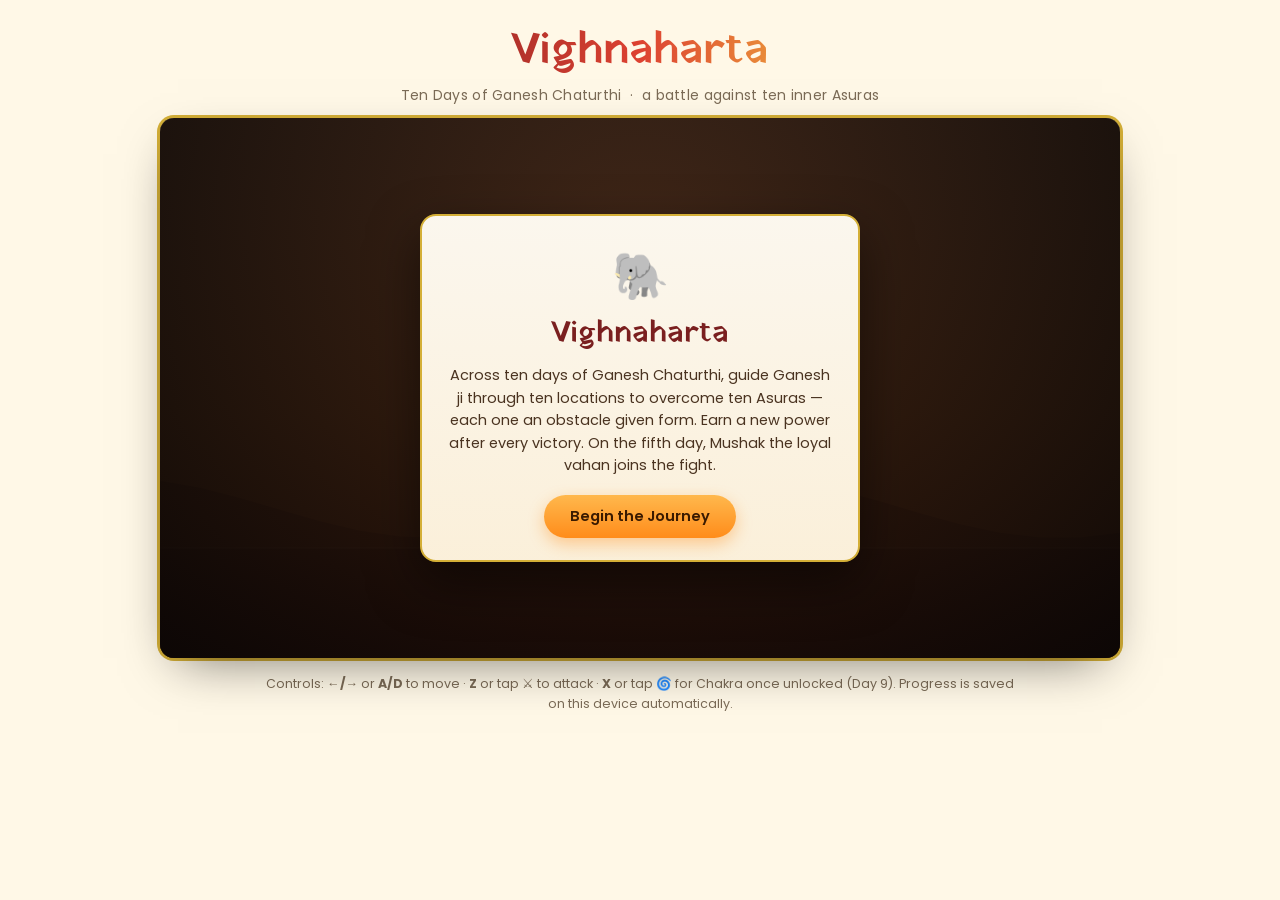
<file: index.html>
<!DOCTYPE html>
<html lang="en">
<head>
<meta charset="UTF-8">
<meta name="viewport" content="width=device-width, initial-scale=1, viewport-fit=cover">
<title>Vighnaharta — The Ten Days</title>
<link rel="preconnect" href="https://fonts.googleapis.com">
<link rel="preconnect" href="https://fonts.gstatic.com" crossorigin>
<link href="https://fonts.googleapis.com/css2?family=Yatra+One&family=Poppins:wght@400;500;600;700&display=swap" rel="stylesheet">
<style>
  :root{
    --cream:#FFF8E7;
    --ink:#2A1810;
    --saffron:#FF9933;
    --gold:#D4AF37;
    --maroon:#7A1F1F;
    --card:#FFFBF2;
    --card-border:#E8D9B5;
    --muted:#7A6A55;
    --accent:#C0392B;
    --bg-page:var(--cream);
    --hud-bg: rgba(42,24,16,0.55);
  }
  :root:not([data-theme="light"]) { }
  @media (prefers-color-scheme: dark){
    :root:not([data-theme="light"]){
      --bg-page:#150A24;
      --ink:#F4E9D8;
      --card:#241333;
      --card-border:#4A2F63;
      --muted:#C8B8DE;
      --hud-bg: rgba(10,4,20,0.6);
    }
  }
  :root[data-theme="dark"]{
    --bg-page:#150A24;
    --ink:#F4E9D8;
    --card:#241333;
    --card-border:#4A2F63;
    --muted:#C8B8DE;
    --hud-bg: rgba(10,4,20,0.6);
  }
  *{box-sizing:border-box;}
  html,body{margin:0;padding:0;}
  body{
    background:var(--bg-page);
    color:var(--ink);
    font-family:'Poppins',sans-serif;
    min-height:100vh;
    display:flex;
    flex-direction:column;
    align-items:center;
    padding:18px 12px 28px;
  }
  h1,h2,.display{font-family:'Yatra One',cursive; font-weight:400;}
  .titlebar{
    text-align:center;
    margin-bottom:12px;
  }
  .titlebar h1{
    font-size:clamp(28px,5vw,44px);
    margin:0 0 2px;
    color:var(--maroon);
    background: linear-gradient(90deg, var(--maroon), var(--accent), var(--gold));
    -webkit-background-clip:text;
    background-clip:text;
    -webkit-text-fill-color:transparent;
  }
  :root:not([data-theme="light"]) .titlebar h1{
    filter: brightness(1.15);
  }
  .titlebar p{margin:0; color:var(--muted); font-size:14px; letter-spacing:.02em;}

  #game-wrap{
    position:relative;
    width:100%;
    max-width:960px;
    aspect-ratio: 16/9;
    background:#000;
    border-radius:14px;
    overflow:hidden;
    box-shadow: 0 18px 50px -18px rgba(0,0,0,0.55), 0 0 0 3px var(--gold);
  }
  canvas{
    position:absolute; inset:0;
    width:100%; height:100%;
    display:block;
  }

  /* ---------- HUD ---------- */
  #hud{
    position:absolute; top:0; left:0; right:0;
    display:none;
    padding:10px 12px;
    gap:10px;
    background:linear-gradient(to bottom, var(--hud-bg), transparent);
    pointer-events:none;
    font-size:12px;
    color:#fff;
  }
  #hud.show{display:flex; flex-direction:column;}
  .hud-top{display:flex; justify-content:space-between; align-items:center; gap:10px;}
  .day-badge{
    font-family:'Yatra One',cursive;
    background:rgba(255,153,51,0.9);
    color:#3a1a00;
    padding:3px 12px;
    border-radius:999px;
    font-size:15px;
    white-space:nowrap;
  }
  .bars{display:flex; flex-direction:column; gap:5px; margin-top:6px;}
  .bar-row{display:flex; align-items:center; gap:6px;}
  .bar-label{width:64px; font-weight:600; font-size:11px; text-shadow:0 1px 2px #000;}
  .bar-track{flex:1; height:9px; border-radius:5px; background:rgba(255,255,255,0.18); overflow:hidden; border:1px solid rgba(255,255,255,0.25);}
  .bar-fill{height:100%; border-radius:5px; transition:width .18s ease;}
  .fill-player{background:linear-gradient(90deg,#5FD068,#2E8B47);}
  .fill-enemy{background:linear-gradient(90deg,#E74C3C,#8E1D1D);}
  #powers-row{display:flex; gap:5px; margin-top:6px; flex-wrap:wrap;}
  .power-chip{
    background:rgba(255,255,255,0.15);
    border:1px solid rgba(255,255,255,0.3);
    border-radius:999px;
    padding:2px 8px;
    font-size:10px;
  }
  #top-right-btns{display:flex; gap:6px; pointer-events:all;}
  .icon-btn{
    background:rgba(0,0,0,0.4);
    border:1px solid rgba(255,255,255,0.3);
    color:#fff;
    width:30px;height:30px;
    border-radius:50%;
    cursor:pointer;
    font-size:14px;
    display:flex; align-items:center; justify-content:center;
  }
  .icon-btn:hover{background:rgba(0,0,0,0.6);}

  /* ---------- touch controls ---------- */
  #touch-controls{
    position:absolute; bottom:10px; left:0; right:0;
    display:none;
    justify-content:space-between;
    padding:0 12px;
    pointer-events:none;
  }
  #touch-controls.show{display:flex;}
  .tc-group{display:flex; gap:8px; pointer-events:all;}
  .tc-btn{
    width:52px; height:52px;
    border-radius:50%;
    border:2px solid rgba(255,255,255,0.55);
    background:rgba(20,10,5,0.55);
    color:#fff;
    font-size:20px;
    display:flex; align-items:center; justify-content:center;
    user-select:none;
    touch-action:manipulation;
  }
  .tc-btn:active{background:rgba(255,153,51,0.7);}
  .tc-btn.disabled{opacity:.3; pointer-events:none;}

  /* ---------- overlays ---------- */
  .overlay{
    position:absolute; inset:0;
    display:none;
    align-items:center; justify-content:center;
    background:radial-gradient(circle at 50% 30%, rgba(40,15,10,0.88), rgba(10,5,5,0.96));
    padding:22px;
    text-align:center;
  }
  .overlay.show{display:flex;}
  .card{
    max-width:520px;
    width:100%;
    background:linear-gradient(180deg, rgba(255,251,242,0.98), rgba(255,244,222,0.98));
    color:#3a2210;
    border-radius:16px;
    padding:26px 24px 22px;
    border:2px solid var(--gold);
    box-shadow:0 20px 50px rgba(0,0,0,0.5);
  }
  .card .eyebrow{font-size:12px; letter-spacing:.08em; color:var(--accent); font-weight:600; margin-bottom:4px;}
  .card h2{font-size:clamp(22px,4vw,30px); margin:0 0 8px; color:var(--maroon);}
  .card .power-icon{font-size:40px; margin:6px 0;}
  .card p{font-size:14.5px; line-height:1.55; color:#4a3320; margin:8px 0 18px;}
  .card button{
    font-family:'Poppins',sans-serif;
    font-weight:600;
    font-size:14.5px;
    background:linear-gradient(180deg,#FFB84D,#FF8C1A);
    color:#3a1a00;
    border:none;
    padding:11px 26px;
    border-radius:999px;
    cursor:pointer;
    box-shadow:0 6px 16px rgba(255,140,26,0.4);
  }
  .card button:hover{filter:brightness(1.06);}
  .card button.secondary{
    background:transparent;
    color:var(--maroon);
    border:1.5px solid var(--maroon);
    box-shadow:none;
    margin-left:8px;
  }
  #overlay-menu .card{max-width:440px;}
  #overlay-menu .logo{font-size:46px;}

  /* ---------- finale ---------- */
  #overlay-finale{
    background:radial-gradient(ellipse at 50% 40%, #2b0f45 0%, #0d0620 70%);
  }
  #finale-canvas{position:absolute; inset:0; width:100%; height:100%;}
  .finale-content{position:relative; z-index:2;}
  .finale-content h2{
    font-family:'Yatra One',cursive;
    font-size:clamp(38px,9vw,74px);
    margin:0;
    color:#FFD873;
    text-shadow:0 0 18px rgba(255,190,60,0.75), 0 0 40px rgba(255,140,0,0.5);
    letter-spacing:.02em;
  }
  .finale-content .sub{
    font-size:clamp(14px,2.6vw,19px);
    color:#F4E3B8;
    margin:8px 0 22px;
    letter-spacing:.06em;
  }
  .finale-content button{
    font-family:'Poppins',sans-serif;
    font-weight:600;
    background:linear-gradient(180deg,#FFD873,#E8A417);
    color:#3a1a00;
    border:none;
    padding:12px 30px;
    border-radius:999px;
    font-size:15px;
    cursor:pointer;
    box-shadow:0 8px 22px rgba(232,164,23,0.5);
  }

  footer.note{
    max-width:760px;
    margin-top:16px;
    font-size:12.5px;
    color:var(--muted);
    text-align:center;
    line-height:1.6;
  }
  @media (max-width:640px){
    .bar-label{width:52px; font-size:10px;}
  }
</style>
</head>
<body>

<div class="titlebar">
  <h1>Vighnaharta</h1>
  <p>Ten Days of Ganesh Chaturthi &nbsp;·&nbsp; a battle against ten inner Asuras</p>
</div>

<div id="game-wrap">
  <canvas id="gameCanvas" width="960" height="540"></canvas>
  <canvas id="finale-canvas" width="960" height="540" style="display:none;"></canvas>

  <div id="hud">
    <div class="hud-top">
      <span class="day-badge" id="day-badge">Day 1 / 10</span>
      <div id="top-right-btns">
        <button class="icon-btn" id="mute-btn" title="Mute">🔊</button>
        <button class="icon-btn" id="pause-btn" title="Pause">⏸</button>
      </div>
    </div>
    <div class="bars">
      <div class="bar-row"><span class="bar-label">Ganesh ji</span><div class="bar-track"><div class="bar-fill fill-player" id="player-bar" style="width:100%"></div></div></div>
      <div class="bar-row"><span class="bar-label" id="enemy-name-label">Asura</span><div class="bar-track"><div class="bar-fill fill-enemy" id="enemy-bar" style="width:100%"></div></div></div>
    </div>
    <div id="powers-row"></div>
  </div>

  <div id="touch-controls">
    <div class="tc-group">
      <div class="tc-btn" id="tc-left">◀</div>
      <div class="tc-btn" id="tc-right">▶</div>
    </div>
    <div class="tc-group">
      <div class="tc-btn disabled" id="tc-chakra">🌀</div>
      <div class="tc-btn" id="tc-attack">⚔</div>
    </div>
  </div>

  <!-- generic story/cutscene overlay -->
  <div class="overlay" id="overlay-card">
    <div class="card">
      <div class="eyebrow" id="card-eyebrow">DAY 1</div>
      <h2 id="card-title">Title</h2>
      <div class="power-icon" id="card-icon" style="display:none;"></div>
      <p id="card-body">Body text</p>
      <button id="card-btn">Continue</button>
      <button class="secondary" id="card-btn2" style="display:none;">Retry</button>
    </div>
  </div>

  <!-- start menu -->
  <div class="overlay show" id="overlay-menu">
    <div class="card">
      <div class="logo">🐘</div>
      <h2>Vighnaharta</h2>
      <p>Across ten days of Ganesh Chaturthi, guide Ganesh ji through ten locations to overcome ten Asuras — each one an obstacle given form. Earn a new power after every victory. On the fifth day, Mushak the loyal vahan joins the fight.</p>
      <button id="btn-begin">Begin the Journey</button>
      <button class="secondary" id="btn-continue" style="display:none;">Continue Saved Journey</button>
    </div>
  </div>

  <!-- finale -->
  <div class="overlay" id="overlay-finale">
    <canvas id="finale-canvas2" style="position:absolute; inset:0; width:100%; height:100%;"></canvas>
    <div class="finale-content">
      <h2>Vighnaharta</h2>
      <div class="sub">THE REMOVER OF OBSTACLES</div>
      <button id="btn-replay">Play Again</button>
    </div>
  </div>
</div>

<footer class="note">
  Controls: <strong>←/→</strong> or <strong>A/D</strong> to move · <strong>Z</strong> or tap ⚔ to attack ·
  <strong>X</strong> or tap 🌀 for Chakra once unlocked (Day 9). Progress is saved on this device automatically.
</footer>

<script>
(function(){
"use strict";

/* ============================= AUDIO ============================= */
let actx = null, soundOn = true;
try{ soundOn = localStorage.getItem('vh_sound') !== 'off'; }catch(e){}
function ensureAudio(){
  if(!actx){
    try{ actx = new (window.AudioContext||window.webkitAudioContext)(); }catch(e){ actx=null; }
  }
  if(actx && actx.state === 'suspended'){ actx.resume(); }
}
function tone(freq, start, dur, type, vol){
  if(!soundOn || !actx) return;
  try{
    const osc = actx.createOscillator();
    const gain = actx.createGain();
    osc.type = type || 'sine';
    osc.frequency.value = freq;
    const t0 = actx.currentTime + start;
    gain.gain.setValueAtTime(0.0001, t0);
    gain.gain.exponentialRampToValueAtTime(vol||0.18, t0+0.02);
    gain.gain.exponentialRampToValueAtTime(0.0001, t0+dur);
    osc.connect(gain).connect(actx.destination);
    osc.start(t0); osc.stop(t0+dur+0.02);
  }catch(e){}
}
function playSwing(){ tone(340,0,0.07,'triangle',0.12); }
function playHit(){ tone(120,0,0.09,'square',0.22); tone(80,0.02,0.12,'sawtooth',0.14); }
function playChakra(){ tone(600,0,0.15,'sine',0.15); tone(900,0.05,0.12,'sine',0.1); }
function playLevelUp(){ [523,659,784].forEach((f,i)=>tone(f,i*0.09,0.16,'triangle',0.16)); }
function playDefeatJingle(){ [300,260,220].forEach((f,i)=>tone(f,i*0.12,0.2,'sawtooth',0.13)); }
function playVictoryFanfare(){
  const notes = [523,523,523,659,784,784,659,784,988,1175];
  const durs =  [0.14,0.14,0.14,0.14,0.2,0.14,0.14,0.14,0.14,0.5];
  let t=0;
  for(let i=0;i<notes.length;i++){ tone(notes[i], t, durs[i]+0.05, 'triangle', 0.17); t+=durs[i]; }
  // low bell drone
  tone(196,0,2.2,'sine',0.08);
  tone(261,0.05,2.0,'sine',0.06);
}

/* ============================= LEVEL DATA ============================= */
const LEVELS = [
  { day:1, asura:"Vighnasura", title:"Day 1 · The Village Outskirts",
    type:"spiky", bgTop:"#FDE08D", bgMid:"#F7B84B", bgBot:"#B9701F", loc:{hills:true},
    hp:60, dmg:6, spd:70, atkCd:1.5,
    power:"Modak Shakti", icon:"🍡",
    intro:"At the village gate, a small, stubborn demon of obstacles blocks the path. Vighnasura feeds on hesitation.",
    victory:"Vighnasura scatters into dust. From the offering plate, a warm modak glows — Ganesh ji feels new strength in his arms.",
    statBoost:{dmg:3} },

  { day:2, asura:"Tamasura", title:"Day 2 · The Riverbank at Dusk",
    type:"wispy", bgTop:"#4A3B7A", bgMid:"#2E2657", bgBot:"#140F2E", loc:{water:true},
    hp:85, dmg:8, spd:80, atkCd:1.4,
    power:"Divya Drishti", icon:"👁️",
    intro:"On the misty riverbank, Tamasura the demon of darkness clouds the water, hiding the true path forward.",
    victory:"The shadows burn away in a wash of light. Ganesh ji's sight sharpens — he can now strike from further away.",
    statBoost:{range:14} },

  { day:3, asura:"Krodhasura", title:"Day 3 · The Volcanic Ridge",
    type:"flame", bgTop:"#FF7A3D", bgMid:"#B8321A", bgBot:"#2B0A05", loc:{embers:true},
    hp:115, dmg:11, spd:95, atkCd:1.2,
    power:"Parashu", icon:"🪓",
    intro:"Rivers of molten rock mark Krodhasura's domain — the demon of anger, quick to lash out.",
    victory:"Krodhasura's fire is quenched. Rising from the ash-covered ground: a gleaming axe, Parashu, humming with power.",
    statBoost:{dmg:6} },

  { day:4, asura:"Lobhasura", title:"Day 4 · The Emerald Forest",
    type:"bloated", bgTop:"#BFE6A0", bgMid:"#5FA85B", bgBot:"#1F4A28", loc:{hills:true},
    hp:150, dmg:12, spd:85, atkCd:1.0,
    power:"Ankusha", icon:"🪝",
    intro:"Deep in the forest, bloated Lobhasura the demon of greed hoards every fallen leaf, unwilling to let anything go.",
    victory:"As Lobhasura's grip loosens, a golden Ankusha spins into Ganesh ji's hand — quick, precise, always guiding forward.",
    statBoost:{cooldown:-0.15} },

  { day:5, asura:"Mohasura", title:"Day 5 · The Moonlit Ruins",
    type:"foggy", bgTop:"#C7CBEF", bgMid:"#6A6FB0", bgBot:"#241F4A", loc:{pillars:true, stars:true},
    hp:190, dmg:13, spd:90, atkCd:1.1,
    power:"Pasha", icon:"🪢",
    intro:"Among broken pillars, Mohasura the demon of illusion bends the moonlight itself, confusing every step.",
    victory:"As illusion fades, a small, sharp-eyed shape scurries from behind a fallen stone — Mushak, the loyal vahan, has found his lord at last.",
    statBoost:{dmg:5}, unlockMushak:true },

  { day:6, asura:"Matsarasura", title:"Day 6 · The Coral Shore",
    type:"manyeyed", bgTop:"#7EE8D6", bgMid:"#2FB2A6", bgBot:"#0E5C57", loc:{water:true},
    hp:230, dmg:15, spd:100, atkCd:1.0,
    power:"Padma", icon:"🌸",
    intro:"On the coral shore, many-eyed Matsarasura, the demon of envy, watches every gift Ganesh ji has been given.",
    victory:"Matsarasura dissolves into sea-foam. A lotus, Padma, blooms in Ganesh ji's palm — a gentle, unbreakable shield.",
    statBoost:{maxHp:25} },

  { day:7, asura:"Ahankarasura", title:"Day 7 · The Mountain Peak",
    type:"armored", bgTop:"#DDEFFF", bgMid:"#8FB8E0", bgBot:"#2A4A73", loc:{hills:true, stars:true},
    hp:270, dmg:17, spd:105, atkCd:0.95,
    power:"Trishul", icon:"🔱",
    intro:"At the snow-bound peak stands towering Ahankarasura, the demon of pride, certain no one can reach this high.",
    victory:"Ahankarasura kneels at last. A trident of light, Trishul, descends from the clouds and rests in Ganesh ji's grip.",
    statBoost:{dmg:9} },

  { day:8, asura:"Bhayasura", title:"Day 8 · The Desert of Trials",
    type:"gaunt", bgTop:"#FFE3AE", bgMid:"#E3A24D", bgBot:"#5C3212", loc:{hills:true},
    hp:305, dmg:18, spd:110, atkCd:0.9,
    power:"Abhaya Mudra", icon:"🤚",
    intro:"Heat shimmers across endless dunes where gaunt Bhayasura, the demon of fear, whispers of turning back.",
    victory:"Fear has nowhere left to hide. Ganesh ji raises his palm in Abhaya Mudra — steady, fearless, ever-healing.",
    statBoost:{regen:1.2} },

  { day:9, asura:"Mayasura", title:"Day 9 · The Storm-Wrapped Sky",
    type:"shifting", bgTop:"#8E8FB0", bgMid:"#4A4A70", bgBot:"#16162B", loc:{stars:true, storm:true},
    hp:340, dmg:20, spd:115, atkCd:0.85,
    power:"Chakra", icon:"🌀",
    intro:"Lightning splits the sky where shape-shifting Mayasura, the demon of illusion, never holds one form for long.",
    victory:"Mayasura's illusions shatter with a single true strike. A spinning discus, Chakra, now answers Ganesh ji's call from any distance.",
    statBoost:{dmg:4}, unlockChakra:true },

  { day:10, asura:"Andhakasura", title:"Day 10 · The Cosmic Void", isFinalBoss:true,
    type:"voidlord", bgTop:"#4A2B6E", bgMid:"#210F3C", bgBot:"#050109", loc:{stars:true, storm:true},
    hp:430, dmg:24, spd:120, atkCd:0.8,
    power:"Vighnaharta Shakti", icon:"✨",
    intro:"At the edge of the void waits Andhakasura, the demon of blindness — the last and greatest obstacle of all.",
    victory:"Andhakasura's darkness cannot stand against ten days of growing light. Every power Ganesh ji has carried joins into one: Vighnaharta Shakti.",
    statBoost:{dmg:12,maxHp:30} },
];

/* ============================= STATE ============================= */
const canvas = document.getElementById('gameCanvas');
const ctx = canvas.getContext('2d');
const W = canvas.width, H = canvas.height;
const GROUND_Y = 430;

let gameState = 'MENU'; // MENU, INTRO, PLAY, CUTSCENE, DEFEAT, FINALE
let levelIndex = 0; // 0-based into LEVELS
let lastTime = 0;
let particles = []; // floating damage text + hit sparks
let mushakUnlocked = false;
let chakraUnlocked = false;
let projectiles = [];
let flashTimer = 0; // screen flash on hits/lightning
let lightningTimer = Math.random()*4+2;

const player = {
  x:180, y:GROUND_Y, w:70, h:90, facing:1,
  hp:100, maxHp:100, baseDmg:10, dmg:10, range:95, cooldown:0.55,
  atkTimer:0, atkAnim:0, hitFlash:0, regen:0, vx:0,
  chakraCd:0
};
const enemy = { x:740, y:GROUND_Y, w:80, h:100, hp:60, maxHp:60, dmg:6, spd:70, atkCd:1.5, atkTimer:1,
  hitFlash:0, state:'approach', staggerTimer:0, type:'spiky', bobT:0 };
const mushak = { active:false, x:120, y:GROUND_Y, biteTimer:2, dashT:0 };

const powersEarned = []; // {name, icon}

/* -------- persistence -------- */
function saveProgress(){
  try{
    localStorage.setItem('vh_progress', JSON.stringify({
      levelIndex, mushakUnlocked, chakraUnlocked,
      powers: powersEarned, dmg: player.dmg, maxHp: player.maxHp,
      range: player.range, cooldown: player.cooldown, regen: player.regen
    }));
  }catch(e){}
}
function loadProgress(){
  try{
    const raw = localStorage.getItem('vh_progress');
    if(!raw) return null;
    return JSON.parse(raw);
  }catch(e){ return null; }
}
function clearProgress(){ try{ localStorage.removeItem('vh_progress'); }catch(e){} }

/* ============================= INPUT ============================= */
const keys = {};
window.addEventListener('keydown', e=>{
  if(['ArrowLeft','ArrowRight','ArrowUp','ArrowDown',' '].includes(e.key)) e.preventDefault();
  keys[e.key.toLowerCase()] = true;
  if(e.key===' '||e.key==='Enter'){ advanceOverlay(); }
  if((e.key==='z'||e.key==='Z') && gameState==='PLAY') tryAttack();
  if((e.key==='x'||e.key==='X') && gameState==='PLAY') tryChakra();
},{passive:false});
window.addEventListener('keyup', e=>{ keys[e.key.toLowerCase()]=false; });

function advanceOverlay(){
  const btn = document.getElementById('card-btn');
  if(document.getElementById('overlay-card').classList.contains('show') && btn.style.display!=='none'){
    // allow enter/space to trigger primary button
  }
}

/* touch controls */
const tcLeft=document.getElementById('tc-left'), tcRight=document.getElementById('tc-right'),
      tcAttack=document.getElementById('tc-attack'), tcChakra=document.getElementById('tc-chakra');
function bindHold(el, onDown, onUp){
  el.addEventListener('touchstart', e=>{e.preventDefault(); onDown();}, {passive:false});
  el.addEventListener('touchend', e=>{e.preventDefault(); onUp&&onUp();}, {passive:false});
  el.addEventListener('mousedown', onDown);
  window.addEventListener('mouseup', ()=>{ onUp&&onUp(); });
}
bindHold(tcLeft, ()=>keys['arrowleft']=true, ()=>keys['arrowleft']=false);
bindHold(tcRight, ()=>keys['arrowright']=true, ()=>keys['arrowright']=false);
bindHold(tcAttack, ()=>{ if(gameState==='PLAY') tryAttack(); });
bindHold(tcChakra, ()=>{ if(gameState==='PLAY') tryChakra(); });

// detect touch device to show controls
if('ontouchstart' in window){ document.getElementById('touch-controls').classList.add('show'); }

/* ============================= COMBAT ============================= */
function tryAttack(){
  if(player.atkTimer>0) return;
  player.atkTimer = player.cooldown;
  player.atkAnim = 0.22;
  playSwing();
  setTimeout(()=>{
    if(gameState!=='PLAY') return;
    const dist = Math.abs((enemy.x)-(player.x));
    if(dist <= player.range && enemy.hp>0){
      const dmg = Math.round(player.dmg*(0.85+Math.random()*0.3));
      damageEnemy(dmg);
    }
  }, 120);
}
function tryChakra(){
  if(!chakraUnlocked) return;
  if(player.chakraCd>0) return;
  player.chakraCd = 1.6;
  playChakra();
  projectiles.push({x:player.x+player.facing*30, y:player.y-55, vx:player.facing*420, dmg:Math.round(player.dmg*0.8), life:1.6});
}
function damageEnemy(dmg){
  enemy.hp = Math.max(0, enemy.hp-dmg);
  enemy.hitFlash = 0.18;
  flashTimer = 0.06;
  spawnFloatText(enemy.x, enemy.y-110, '-'+dmg, '#FFDD55');
  updateBars();
  if(enemy.hp<=0){ onEnemyDefeated(); }
}
function damagePlayer(dmg){
  player.hp = Math.max(0, player.hp-dmg);
  player.hitFlash = 0.18;
  spawnFloatText(player.x, player.y-110, '-'+dmg, '#FF6B6B');
  updateBars();
  if(player.hp<=0){ onPlayerDefeated(); }
}
function spawnFloatText(x,y,text,color){
  particles.push({x,y,text,color,life:0.9,vy:-40});
}

/* ============================= LEVEL FLOW ============================= */
function beginJourney(fromSave){
  document.getElementById('overlay-menu').classList.remove('show');
  if(fromSave){
    const s = loadProgress();
    if(s){
      levelIndex = s.levelIndex||0;
      mushakUnlocked = !!s.mushakUnlocked;
      chakraUnlocked = !!s.chakraUnlocked;
      powersEarned.length=0; (s.powers||[]).forEach(p=>powersEarned.push(p));
      player.dmg = s.dmg||player.baseDmg;
      player.maxHp = s.maxHp||100;
      player.range = s.range||95;
      player.cooldown = s.cooldown||0.55;
      player.regen = s.regen||0;
      mushak.active = mushakUnlocked;
    }
  } else {
    clearProgress();
    levelIndex=0; mushakUnlocked=false; chakraUnlocked=false; powersEarned.length=0;
    player.dmg=player.baseDmg; player.maxHp=100; player.range=95; player.cooldown=0.55; player.regen=0;
    mushak.active=false;
  }
  ensureAudio();
  startLevelIntro();
}

function startLevelIntro(){
  const L = LEVELS[levelIndex];
  gameState = 'INTRO';
  document.getElementById('hud').classList.remove('show');
  showCard({
    eyebrow: 'DAY '+L.day+' OF 10',
    title: L.title,
    body: L.intro + '  ·  Face '+L.asura+'.',
    icon: null,
    btnText: 'Face the Asura',
    onBtn: ()=>{
      if(L.unlockMushak && !mushakUnlocked){
        showMushakIntro();
      } else {
        startFight();
      }
    }
  });
}

function showMushakIntro(){
  showCard({
    eyebrow: 'DAY 5 · A COMPANION ARRIVES',
    title: 'Mushak Joins the Fight',
    body: "Small, quick, and utterly loyal — Mushak, Ganesh ji's vahan, steps out of hiding to fight at his lord's side for every battle from here on.",
    icon: '🐭',
    btnText: 'Continue',
    onBtn: ()=>{ startFight(); }
  });
}

function startFight(){
  const L = LEVELS[levelIndex];
  gameState = 'PLAY';
  document.getElementById('hud').classList.add('show');
  document.getElementById('day-badge').textContent = 'Day '+L.day+' / 10';
  document.getElementById('enemy-name-label').textContent = L.asura;
  document.getElementById('tc-chakra').classList.toggle('disabled', !chakraUnlocked);
  document.getElementById('overlay-card').classList.remove('show');

  player.hp = player.maxHp; player.x=180; player.facing=1; player.atkTimer=0; player.chakraCd=0;
  enemy.hp = L.hp; enemy.maxHp = L.hp; enemy.dmg = L.dmg; enemy.spd = L.spd; enemy.atkCd = L.atkCd;
  enemy.x = 740; enemy.type = L.type; enemy.atkTimer = 1; enemy.hitFlash=0; enemy.state='approach';
  mushak.active = mushakUnlocked || L.unlockMushak;
  mushak.biteTimer = 2;
  projectiles.length = 0;
  particles.length = 0;
  renderPowerChips();
  updateBars();
}

function onEnemyDefeated(){
  gameState = 'CUTSCENE';
  const L = LEVELS[levelIndex];
  playLevelUp();
  // apply stat boost
  const b = L.statBoost||{};
  if(b.dmg) player.dmg += b.dmg;
  if(b.range) player.range += b.range;
  if(b.cooldown) player.cooldown = Math.max(0.22, player.cooldown + b.cooldown);
  if(b.maxHp){ player.maxHp += b.maxHp; player.hp = player.maxHp; }
  if(b.regen) player.regen += b.regen;
  if(L.unlockMushak){ mushakUnlocked = true; mushak.active = true; }
  if(L.unlockChakra){ chakraUnlocked = true; }
  powersEarned.push({name:L.power, icon:L.icon});
  saveProgress();

  const isLast = levelIndex === LEVELS.length-1;
  showCard({
    eyebrow: L.asura.toUpperCase()+' DEFEATED',
    title: 'A New Power: '+L.power,
    body: L.victory,
    icon: L.icon,
    btnText: isLast ? 'Begin the Celebration' : 'Continue the Journey — Day '+(L.day+1),
    onBtn: ()=>{
      if(isLast){ startFinale(); }
      else { levelIndex++; startLevelIntro(); }
    }
  });
}

function onPlayerDefeated(){
  gameState = 'DEFEAT';
  playDefeatJingle();
  const L = LEVELS[levelIndex];
  showCard({
    eyebrow: 'NOT YET, GANESH JI',
    title: 'The Obstacle Holds Firm',
    body: L.asura+' proves tough this time — but every ending is only a pause. Catch your breath and try again.',
    icon: '🙏',
    btnText: 'Try Again',
    onBtn: ()=>{ startFight(); }
  });
}

/* ---- generic overlay card ---- */
function showCard({eyebrow,title,body,icon,btnText,onBtn}){
  document.getElementById('card-eyebrow').textContent = eyebrow||'';
  document.getElementById('card-title').textContent = title||'';
  document.getElementById('card-body').textContent = body||'';
  const iconEl = document.getElementById('card-icon');
  if(icon){ iconEl.textContent = icon; iconEl.style.display='block'; } else { iconEl.style.display='none'; }
  const btn = document.getElementById('card-btn');
  btn.textContent = btnText;
  btn.onclick = ()=>{ onBtn(); };
  document.getElementById('card-btn2').style.display='none';
  document.getElementById('overlay-card').classList.add('show');
}

function renderPowerChips(){
  const row = document.getElementById('powers-row');
  row.innerHTML='';
  powersEarned.forEach(p=>{
    const chip = document.createElement('span');
    chip.className='power-chip';
    chip.textContent = p.icon+' '+p.name;
    row.appendChild(chip);
  });
}
function updateBars(){
  document.getElementById('player-bar').style.width = Math.max(0,(player.hp/player.maxHp*100))+'%';
  document.getElementById('enemy-bar').style.width = Math.max(0,(enemy.hp/enemy.maxHp*100))+'%';
}

/* ============================= UPDATE ============================= */
function update(dt){
  if(gameState!=='PLAY') return;

  // player movement
  let move = 0;
  if(keys['arrowleft']||keys['a']) move -= 1;
  if(keys['arrowright']||keys['d']) move += 1;
  player.x += move*220*dt;
  player.x = Math.max(60, Math.min(W-60, player.x));
  if(move!==0) player.facing = move>0?1:-1;
  else if(enemy.hp>0) player.facing = enemy.x>player.x?1:-1;

  player.atkTimer = Math.max(0, player.atkTimer-dt);
  player.atkAnim = Math.max(0, player.atkAnim-dt);
  player.hitFlash = Math.max(0, player.hitFlash-dt);
  player.chakraCd = Math.max(0, player.chakraCd-dt);
  if(player.regen>0 && player.hp<player.maxHp){
    player.hp = Math.min(player.maxHp, player.hp + player.regen*dt);
    updateBars();
  }

  // enemy AI
  if(enemy.hp>0){
    enemy.hitFlash = Math.max(0, enemy.hitFlash-dt);
    enemy.bobT += dt;
    const dx = player.x - enemy.x;
    const dist = Math.abs(dx);
    const engageRange = player.range*0.85;
    if(dist > engageRange){
      enemy.x += Math.sign(dx)*enemy.spd*dt;
      enemy.state='approach';
    } else {
      enemy.state='attack';
      enemy.atkTimer -= dt;
      if(enemy.atkTimer<=0){
        enemy.atkTimer = enemy.atkCd;
        // small telegraph via hitFlash reuse
        damagePlayer(enemy.dmg);
        playHit();
      }
    }
  }

  // mushak companion
  if(mushak.active && enemy.hp>0){
    mushak.biteTimer -= dt;
    mushak.dashT = Math.max(0, mushak.dashT-dt);
    if(mushak.biteTimer<=0){
      mushak.biteTimer = 3.2;
      mushak.dashT = 0.35;
      const bonus = Math.round(4+player.dmg*0.18);
      setTimeout(()=>{ if(gameState==='PLAY' && enemy.hp>0){ damageEnemy(bonus); playHit(); } }, 180);
    }
  }

  // projectiles (chakra)
  for(let i=projectiles.length-1;i>=0;i--){
    const p = projectiles[i];
    p.x += p.vx*dt; p.life -= dt;
    if(enemy.hp>0 && Math.abs(p.x-enemy.x)<50 && Math.abs(p.y-(enemy.y-60))<70){
      damageEnemy(p.dmg); playHit();
      projectiles.splice(i,1); continue;
    }
    if(p.life<=0 || p.x<0 || p.x>W) projectiles.splice(i,1);
  }

  // particles
  for(let i=particles.length-1;i>=0;i--){
    const pt = particles[i];
    pt.life -= dt; pt.y += pt.vy*dt*0.5;
    if(pt.life<=0) particles.splice(i,1);
  }

  flashTimer = Math.max(0, flashTimer-dt);

  const L = LEVELS[levelIndex];
  if(L.loc.storm){
    lightningTimer -= dt;
    if(lightningTimer<=0){ lightningTimer = Math.random()*5+3; flashTimer=0.09; }
  }
}

/* ============================= RENDER ============================= */
function lerpColor(a,b,t){
  const ah=parseInt(a.slice(1),16), bh=parseInt(b.slice(1),16);
  const ar=(ah>>16)&255, ag=(ah>>8)&255, ab=ah&255;
  const br=(bh>>16)&255, bg=(bh>>8)&255, bb=bh&255;
  const r=Math.round(ar+(br-ar)*t), g=Math.round(ag+(bg-ag)*t), bl=Math.round(ab+(bb-ab)*t);
  return `rgb(${r},${g},${bl})`;
}

function drawBackground(){
  const L = gameState==='PLAY'||gameState==='CUTSCENE'||gameState==='DEFEAT' ? LEVELS[levelIndex] : LEVELS[0];
  const grad = ctx.createLinearGradient(0,0,0,H);
  grad.addColorStop(0, L.bgTop); grad.addColorStop(0.55, L.bgMid); grad.addColorStop(1, L.bgBot);
  ctx.fillStyle = grad; ctx.fillRect(0,0,W,H);

  if(L.loc.stars){
    ctx.fillStyle='rgba(255,255,255,0.8)';
    for(let i=0;i<40;i++){
      const sx=(i*197)%W, sy=(i*89)%(GROUND_Y-60);
      const tw = 0.5+0.5*Math.sin(performance.now()/500+i);
      ctx.globalAlpha = 0.3+0.5*tw;
      ctx.fillRect(sx,sy,2,2);
    }
    ctx.globalAlpha=1;
  }
  if(L.loc.hills){
    ctx.fillStyle = 'rgba(0,0,0,0.22)';
    ctx.beginPath(); ctx.moveTo(0,GROUND_Y);
    for(let x=0;x<=W;x+=40){ ctx.lineTo(x, GROUND_Y-40-30*Math.sin(x*0.01+2)); }
    ctx.lineTo(W,GROUND_Y); ctx.closePath(); ctx.fill();
  }
  if(L.loc.water){
    ctx.fillStyle='rgba(255,255,255,0.12)';
    const t = performance.now()/600;
    for(let x=0;x<W;x+=60){ ctx.fillRect(x, GROUND_Y+18+6*Math.sin(t+x), 34,3); }
  }
  if(L.loc.pillars){
    ctx.fillStyle='rgba(0,0,0,0.28)';
    for(let x=80;x<W;x+=220){ ctx.fillRect(x,GROUND_Y-170,26,170); ctx.fillRect(x-8,GROUND_Y-186,42,16); }
  }
  if(L.loc.embers){
    const t=performance.now()/16;
    for(let i=0;i<22;i++){
      const ex=(i*137 + t*0.4)%W;
      const ey=GROUND_Y - ((t*0.6+i*53)%(GROUND_Y-40));
      ctx.fillStyle = i%2? 'rgba(255,140,40,0.8)':'rgba(255,210,80,0.7)';
      ctx.beginPath(); ctx.arc(ex,ey,2+((i%3)),0,7); ctx.fill();
    }
  }
  if(L.loc.storm && flashTimer>0.03){
    ctx.fillStyle='rgba(255,255,255,'+(flashTimer*3)+')';
    ctx.fillRect(0,0,W,H);
  }

  // ground
  const groundGrad = ctx.createLinearGradient(0,GROUND_Y,0,H);
  groundGrad.addColorStop(0,'rgba(0,0,0,0.35)'); groundGrad.addColorStop(1,'rgba(0,0,0,0.6)');
  ctx.fillStyle=groundGrad; ctx.fillRect(0,GROUND_Y,W,H-GROUND_Y);
  ctx.strokeStyle='rgba(255,215,140,0.25)'; ctx.lineWidth=2;
  ctx.beginPath(); ctx.moveTo(0,GROUND_Y); ctx.lineTo(W,GROUND_Y); ctx.stroke();
}

function drawGanesh(x,y,facing,attackAnim,hitFlash,hasMushakVisualHint){
  ctx.save();
  ctx.translate(x,y);
  ctx.scale(facing,1);
  if(hitFlash>0){ ctx.filter='brightness(1.8) saturate(0.4)'; }

  // shadow
  ctx.fillStyle='rgba(0,0,0,0.35)';
  ctx.beginPath(); ctx.ellipse(0,4,34,9,0,0,7); ctx.fill();

  const swing = attackAnim>0 ? Math.sin((0.22-attackAnim)/0.22*Math.PI) : 0;

  // dhoti / lower body
  ctx.fillStyle='#C0392B';
  ctx.beginPath(); ctx.moveTo(-24,-6); ctx.lineTo(24,-6); ctx.lineTo(16,-58); ctx.lineTo(-16,-58); ctx.closePath(); ctx.fill();
  ctx.strokeStyle='#FFD873'; ctx.lineWidth=2; ctx.stroke();

  // torso
  ctx.fillStyle='#E8703A';
  ctx.beginPath(); ctx.ellipse(0,-66,20,22,0,0,7); ctx.fill();

  // back arm (weapon-holding), swings on attack
  ctx.save();
  ctx.translate(10,-70); ctx.rotate(-0.3 - swing*1.3);
  ctx.fillStyle='#E8703A'; ctx.fillRect(0,-4,30,9);
  // simple weapon glyph on hand
  ctx.font='16px sans-serif'; ctx.textAlign='center';
  ctx.fillText(currentWeaponGlyph(), 34, 4);
  ctx.restore();

  // front arm
  ctx.save();
  ctx.translate(-8,-70); ctx.rotate(0.25);
  ctx.fillStyle='#E8703A'; ctx.fillRect(-26,-4,26,9);
  ctx.restore();

  // ears
  ctx.fillStyle='#5B3A29';
  ctx.beginPath(); ctx.ellipse(-6,-92,17,20,-0.3,0,7); ctx.fill();
  ctx.beginPath(); ctx.ellipse(18,-92,17,20,0.3,0,7); ctx.fill();
  ctx.fillStyle='#7A5340';
  ctx.beginPath(); ctx.ellipse(-6,-92,10,12,-0.3,0,7); ctx.fill();
  ctx.beginPath(); ctx.ellipse(18,-92,10,12,0.3,0,7); ctx.fill();

  // head
  ctx.fillStyle='#8C5B3F';
  ctx.beginPath(); ctx.ellipse(4,-96,19,18,0,0,7); ctx.fill();

  // crown
  ctx.fillStyle='#D4AF37';
  ctx.beginPath(); ctx.moveTo(-8,-112); ctx.lineTo(2,-128); ctx.lineTo(10,-114); ctx.lineTo(18,-126); ctx.lineTo(20,-110); ctx.closePath(); ctx.fill();

  // trunk (curves with a subtle idle sway)
  const trunkSway = Math.sin(performance.now()/450)*4;
  ctx.strokeStyle='#8C5B3F'; ctx.lineWidth=9; ctx.lineCap='round';
  ctx.beginPath();
  ctx.moveTo(10,-92);
  ctx.quadraticCurveTo(20+trunkSway,-72, 12+trunkSway,-52);
  ctx.stroke();

  // single tusk
  ctx.strokeStyle='#FFF7E0'; ctx.lineWidth=4;
  ctx.beginPath(); ctx.moveTo(16,-90); ctx.lineTo(24,-82); ctx.stroke();

  // eye
  ctx.fillStyle='#2A1810';
  ctx.beginPath(); ctx.arc(10,-100,2.6,0,7); ctx.fill();

  ctx.restore();
}

function currentWeaponGlyph(){
  if(powersEarned.length===0) return '✋';
  return powersEarned[powersEarned.length-1].icon;
}

function drawMushak(x,y,dashT){
  ctx.save();
  const dash = dashT>0 ? (0.35-dashT)/0.35*20 : 0;
  ctx.translate(x+dash, y);
  ctx.fillStyle='rgba(0,0,0,0.3)'; ctx.beginPath(); ctx.ellipse(0,3,14,4,0,0,7); ctx.fill();
  ctx.fillStyle='#9B9B9B';
  ctx.beginPath(); ctx.ellipse(0,-10,15,10,0,0,7); ctx.fill(); // body
  ctx.beginPath(); ctx.ellipse(14,-14,7,6,0,0,7); ctx.fill(); // head
  ctx.fillStyle='#E8A0A0';
  ctx.beginPath(); ctx.ellipse(15,-19,3,4,0.3,0,7); ctx.fill(); // ear
  ctx.fillStyle='#2A1810';
  ctx.beginPath(); ctx.arc(17,-15,1.2,0,7); ctx.fill();
  ctx.strokeStyle='#9B9B9B'; ctx.lineWidth=2;
  ctx.beginPath(); ctx.moveTo(-14,-8); ctx.quadraticCurveTo(-26,-2,-20,6); ctx.stroke(); // tail
  ctx.restore();
}

function drawAsura(x,y,type,hitFlash,bobT){
  ctx.save();
  const bob = Math.sin(bobT*3)*4;
  ctx.translate(x,y+bob);
  if(hitFlash>0){ ctx.filter='brightness(2) saturate(0.3)'; }
  ctx.fillStyle='rgba(0,0,0,0.35)';
  ctx.beginPath(); ctx.ellipse(0,4,38,10,0,0,7); ctx.fill();

  const palettes = {
    spiky:{base:'#6B8E23', dark:'#3E5A14', eye:'#FFD966'},
    wispy:{base:'#5B4E9E', dark:'#332A63', eye:'#B9F3FF'},
    flame:{base:'#E0451F', dark:'#7A1F0C', eye:'#FFE066'},
    bloated:{base:'#C9A227', dark:'#7A5E0F', eye:'#FF4D4D'},
    foggy:{base:'#BFC3E8', dark:'#6E71A6', eye:'#4A2E7A'},
    manyeyed:{base:'#2FA6A0', dark:'#155E5A', eye:'#FFE066'},
    armored:{base:'#B8860B', dark:'#5C4409', eye:'#F5F5F5'},
    gaunt:{base:'#8A7864', dark:'#4A3E30', eye:'#E0451F'},
    shifting:{base:'#7A6BAE', dark:'#443A6B', eye:'#D9FFEA'},
    voidlord:{base:'#241636', dark:'#0D0715', eye:'#FF3B3B'}
  };
  const pal = palettes[type]||palettes.spiky;

  // body base
  ctx.fillStyle = pal.base;
  ctx.beginPath(); ctx.ellipse(0,-48,32,44,0,0,7); ctx.fill();
  ctx.fillStyle = pal.dark;
  ctx.beginPath(); ctx.ellipse(0,-30,26,20,0,0,7); ctx.fill();

  // type-specific features
  ctx.fillStyle = pal.dark;
  if(type==='spiky'){
    for(let i=-3;i<=3;i++){ ctx.beginPath(); ctx.moveTo(i*10,-84); ctx.lineTo(i*10-4,-100); ctx.lineTo(i*10+4,-100); ctx.closePath(); ctx.fill(); }
  } else if(type==='wispy'){
    ctx.globalAlpha=0.55;
    for(let i=0;i<4;i++){ ctx.beginPath(); ctx.ellipse(-20+i*14,-70-i*4,10,18,0,0,7); ctx.fill(); }
    ctx.globalAlpha=1;
  } else if(type==='flame'){
    ctx.fillStyle='#FFB84D';
    for(let i=-1;i<=1;i++){ ctx.beginPath(); ctx.moveTo(i*16,-82); ctx.quadraticCurveTo(i*16+6,-105,i*16,-118); ctx.quadraticCurveTo(i*16-6,-105,i*16,-82); ctx.fill(); }
  } else if(type==='bloated'){
    ctx.beginPath(); ctx.ellipse(0,-40,38,34,0,0,7); ctx.fill();
  } else if(type==='foggy'){
    ctx.globalAlpha=0.4; ctx.fillStyle='#fff';
    for(let i=0;i<5;i++){ ctx.beginPath(); ctx.arc(-25+i*13,-60+Math.sin(bobT+i)*6,14,0,7); ctx.fill(); }
    ctx.globalAlpha=1;
  } else if(type==='manyeyed'){
    ctx.fillStyle=pal.eye;
    for(let i=-2;i<=2;i++){ ctx.beginPath(); ctx.arc(i*11,-70,4,0,7); ctx.fill(); }
  } else if(type==='armored'){
    ctx.fillStyle='#F5D97A';
    ctx.fillRect(-28,-80,56,14);
    ctx.beginPath(); ctx.moveTo(0,-118); ctx.lineTo(-10,-96); ctx.lineTo(10,-96); ctx.closePath(); ctx.fill();
  } else if(type==='gaunt'){
    ctx.strokeStyle=pal.dark; ctx.lineWidth=6;
    ctx.beginPath(); ctx.moveTo(-30,-70); ctx.lineTo(-46,-50); ctx.moveTo(30,-70); ctx.lineTo(46,-50); ctx.stroke();
  } else if(type==='shifting'){
    ctx.globalAlpha=0.6; ctx.fillStyle=pal.base;
    ctx.beginPath(); ctx.ellipse(10,-50,30,40,0.3,0,7); ctx.fill();
    ctx.globalAlpha=1;
  } else if(type==='voidlord'){
    ctx.fillStyle='#000';
    ctx.beginPath(); ctx.ellipse(0,-50,40,54,0,0,7); ctx.fill();
    ctx.fillStyle=pal.dark;
    ctx.beginPath(); ctx.ellipse(0,-30,30,22,0,0,7); ctx.fill();
    for(let i=-1;i<=1;i+=2){ ctx.beginPath(); ctx.moveTo(i*24,-90); ctx.lineTo(i*24+i*14,-118); ctx.lineTo(i*24+i*4,-88); ctx.closePath(); ctx.fillStyle='#000'; ctx.fill(); }
  }

  // eyes (default pair unless manyeyed handled above)
  if(type!=='manyeyed'){
    ctx.fillStyle = pal.eye;
    ctx.beginPath(); ctx.arc(-10,-70,4.5,0,7); ctx.fill();
    ctx.beginPath(); ctx.arc(10,-70,4.5,0,7); ctx.fill();
  }
  ctx.restore();
}

function drawProjectiles(){
  const t = performance.now()/70;
  projectiles.forEach(p=>{
    ctx.save();
    ctx.translate(p.x,p.y);
    ctx.rotate(t);
    ctx.fillStyle='#D4AF37';
    ctx.beginPath(); ctx.arc(0,0,12,0,7); ctx.fill();
    ctx.fillStyle='#7A1F1F';
    ctx.beginPath(); ctx.arc(0,0,4,0,7); ctx.fill();
    ctx.restore();
  });
}

function drawParticles(){
  particles.forEach(pt=>{
    ctx.globalAlpha = Math.max(0,pt.life);
    ctx.fillStyle = pt.color;
    ctx.font='bold 20px Poppins, sans-serif';
    ctx.textAlign='center';
    ctx.fillText(pt.text, pt.x, pt.y);
    ctx.globalAlpha=1;
  });
}

function render(){
  ctx.clearRect(0,0,W,H);
  drawBackground();

  if(gameState==='PLAY' || gameState==='DEFEAT'){
    if(enemy.hp>0){ drawAsura(enemy.x, enemy.y, enemy.type, enemy.hitFlash, enemy.bobT); }
    drawGanesh(player.x, player.y, player.facing, player.atkAnim, player.hitFlash);
    if(mushak.active){ drawMushak(player.x-46, player.y, mushak.dashT); }
    drawProjectiles();
    drawParticles();
  } else if(gameState==='CUTSCENE' || gameState==='INTRO'){
    drawGanesh(player.x, player.y, 1, 0, 0);
    if(mushak.active){ drawMushak(player.x-46, player.y, 0); }
  }

  if(flashTimer>0 && gameState==='PLAY'){
    ctx.fillStyle='rgba(255,255,255,'+(flashTimer*2)+')';
    ctx.fillRect(0,0,W,H);
  }
}

/* ============================= FINALE ============================= */
const fcanvas = document.getElementById('finale-canvas2');
let fctx, confetti = [], fireworks = [];
function startFinale(){
  gameState='FINALE';
  document.getElementById('hud').classList.remove('show');
  document.getElementById('overlay-card').classList.remove('show');
  document.getElementById('touch-controls').classList.remove('show');
  fcanvas.width = 960; fcanvas.height = 540;
  fctx = fcanvas.getContext('2d');
  confetti = [];
  const colors=['#FFD873','#FF9933','#E8703A','#C0392B','#F4E3B8','#7A1F1F'];
  for(let i=0;i<140;i++){
    confetti.push({x:Math.random()*960, y:-Math.random()*540, vy:60+Math.random()*90, vx:(Math.random()-0.5)*40,
      size:4+Math.random()*6, color:colors[i%colors.length], rot:Math.random()*7, vr:(Math.random()-0.5)*4});
  }
  fireworks = [];
  document.getElementById('overlay-finale').classList.add('show');
  setTimeout(playVictoryFanfare, 200);
  spawnFirework(); 
  clearProgress();
  requestAnimationFrame(finaleLoop);
}
function spawnFirework(){
  if(gameState!=='FINALE') return;
  const cx = 120+Math.random()*720, cy=120+Math.random()*180;
  const colors=['#FFD873','#FF9933','#7EE8D6','#FF6B6B','#B9A0FF'];
  const color = colors[Math.floor(Math.random()*colors.length)];
  const parts=[];
  for(let i=0;i<36;i++){
    const a = (i/36)*Math.PI*2;
    parts.push({x:cx,y:cy,vx:Math.cos(a)*(90+Math.random()*70),vy:Math.sin(a)*(90+Math.random()*70),life:1});
  }
  fireworks.push({parts,color});
  setTimeout(spawnFirework, 700+Math.random()*900);
}
let fLast=0;
function finaleLoop(ts){
  if(gameState!=='FINALE') return;
  const dt = Math.min(0.05,(ts-(fLast||ts))/1000); fLast=ts;
  fctx.clearRect(0,0,960,540);
  // confetti
  confetti.forEach(c=>{
    c.y+=c.vy*dt; c.x+=c.vx*dt; c.rot+=c.vr*dt;
    if(c.y>560){ c.y=-10; c.x=Math.random()*960; }
    fctx.save(); fctx.translate(c.x,c.y); fctx.rotate(c.rot);
    fctx.fillStyle=c.color; fctx.fillRect(-c.size/2,-c.size/2,c.size,c.size*1.6);
    fctx.restore();
  });
  // fireworks
  for(let fi=fireworks.length-1; fi>=0; fi--){
    const fw = fireworks[fi];
    let alive=false;
    fw.parts.forEach(p=>{
      p.x+=p.vx*dt; p.y+=p.vy*dt; p.vy+=60*dt; p.life-=dt*0.6;
      if(p.life>0){ alive=true;
        fctx.globalAlpha=Math.max(0,p.life);
        fctx.fillStyle=fw.color;
        fctx.beginPath(); fctx.arc(p.x,p.y,3,0,7); fctx.fill();
        fctx.globalAlpha=1;
      }
    });
    if(!alive) fireworks.splice(fi,1);
  }
  requestAnimationFrame(finaleLoop);
}

/* ============================= MAIN LOOP ============================= */
function loop(ts){
  const dt = Math.min(0.05, (ts-(lastTime||ts))/1000);
  lastTime = ts;
  update(dt);
  render();
  requestAnimationFrame(loop);
}
requestAnimationFrame(loop);

/* ============================= UI WIRING ============================= */
document.getElementById('btn-begin').addEventListener('click', ()=>{ ensureAudio(); beginJourney(false); });
document.getElementById('btn-continue').addEventListener('click', ()=>{ ensureAudio(); beginJourney(true); });
document.getElementById('btn-replay').addEventListener('click', ()=>{
  document.getElementById('overlay-finale').classList.remove('show');
  fireworks=[]; confetti=[];
  levelIndex=0; mushakUnlocked=false; chakraUnlocked=false; powersEarned.length=0;
  player.dmg=player.baseDmg; player.maxHp=100; player.range=95; player.cooldown=0.55; player.regen=0;
  mushak.active=false;
  document.getElementById('overlay-menu').classList.add('show');
  gameState='MENU';
});
document.getElementById('mute-btn').addEventListener('click', function(){
  soundOn = !soundOn;
  try{ localStorage.setItem('vh_sound', soundOn?'on':'off'); }catch(e){}
  this.textContent = soundOn ? '🔊' : '🔇';
});
document.getElementById('mute-btn').textContent = soundOn ? '🔊' : '🔇';

let paused=false, prevState=null;
document.getElementById('pause-btn').addEventListener('click', function(){
  if(gameState!=='PLAY' && !paused) return;
  if(!paused){
    paused=true; prevState=gameState; gameState='PAUSED_INTERNAL';
    this.textContent='▶';
  } else {
    paused=false; gameState=prevState; this.textContent='⏸';
  }
});
// keep update() a no-op while PAUSED_INTERNAL since it only runs on 'PLAY'

/* show "continue" button if a save exists */
(function initMenu(){
  const s = loadProgress();
  if(s && (s.levelIndex>0)){
    document.getElementById('btn-continue').style.display='inline-block';
  }
})();

})();
</script>
</body>
</html>
</file>
